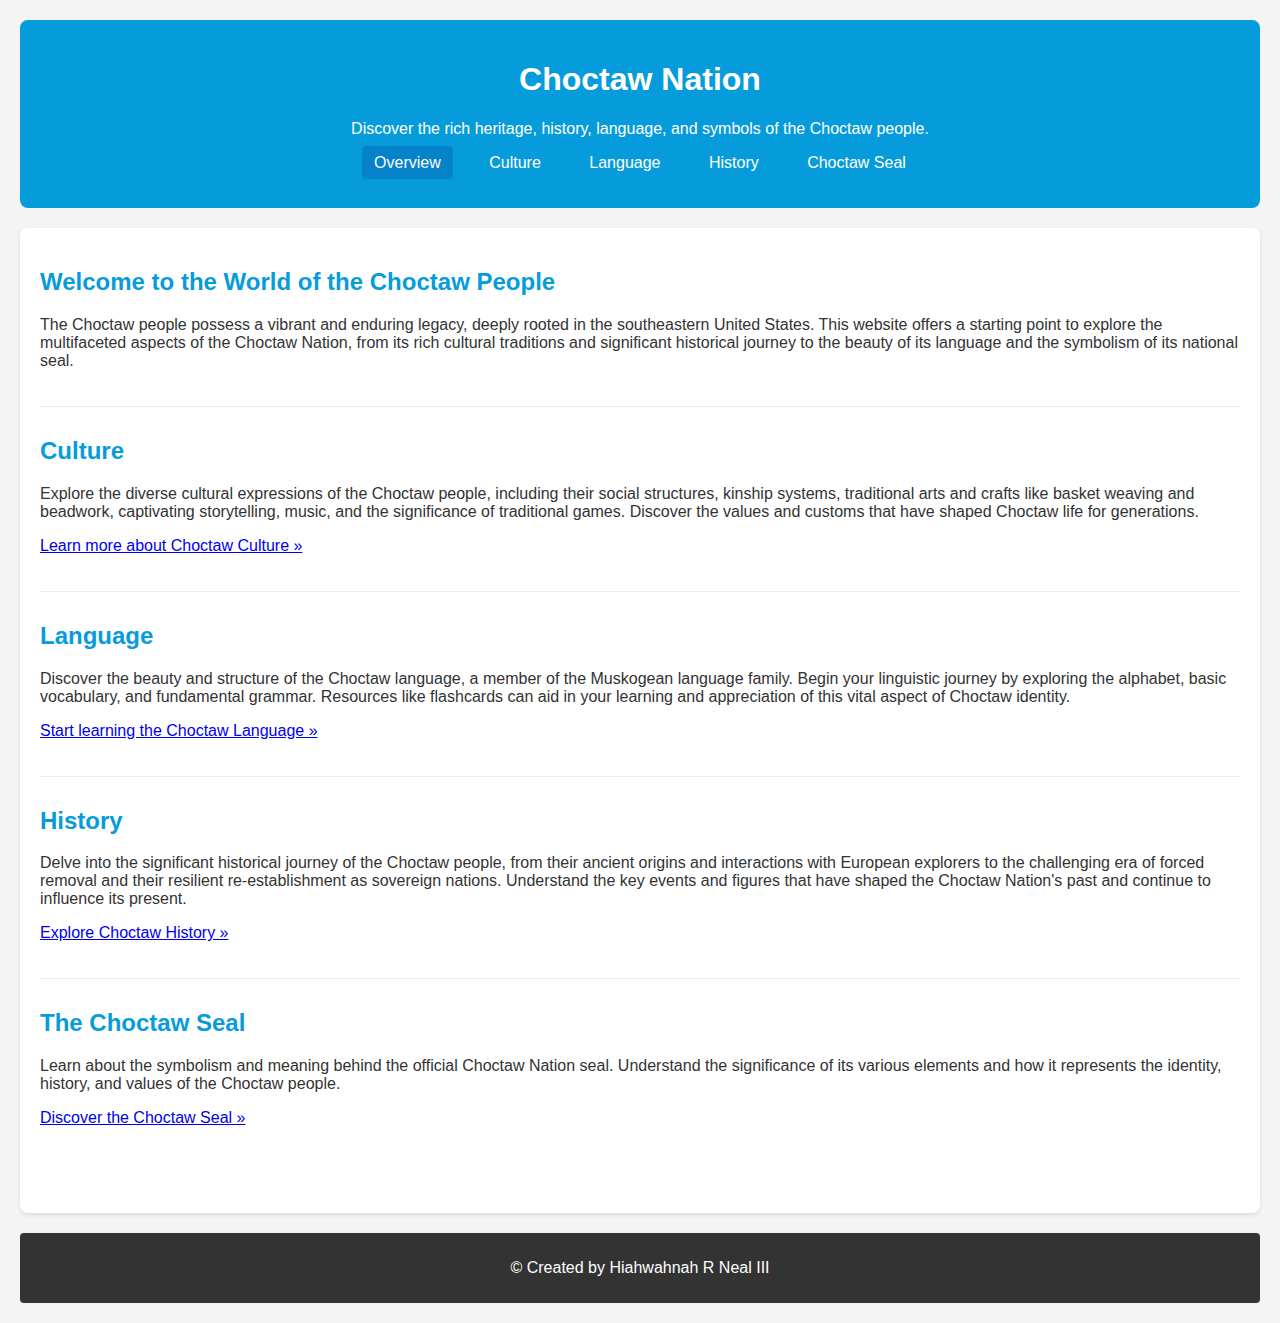
<file: index.html>
<!DOCTYPE html>
<html lang="en">
<head>
    <meta charset="UTF-8">
    <meta name="viewport" content="width=device-width, initial-scale=1.0">
    <title>Choctaw Nation</title>
    <link rel="stylesheet" href="/css/style.css">
</head>
<body>
    <header>
        <h1>Choctaw Nation</h1>
        <p>Discover the rich heritage, history, language, and symbols of the Choctaw people.</p>
        <nav>
            <ul>
                <li><a href="index.html" class="active">Overview</a></li>
                <li><a href="culture.html">Culture</a></li>
                <li><a href="flashcards.html">Language</a></li>
                <li><a href="history.html">History</a></li>
                <li><a href="seal.html">Choctaw Seal</a></li>
            </ul>
        </nav>
    </header>

    <main>
        <section id="welcome">
            <h2>Welcome to the World of the Choctaw People</h2>
            <p>The Choctaw people possess a vibrant and enduring legacy, deeply rooted in the southeastern United States. This website offers a starting point to explore the multifaceted aspects of the Choctaw Nation, from its rich cultural traditions and significant historical journey to the beauty of its language and the symbolism of its national seal.</p>
        </section>

        <section id="culture-overview">
            <h2>Culture</h2>
            <p>Explore the diverse cultural expressions of the Choctaw people, including their social structures, kinship systems, traditional arts and crafts like basket weaving and beadwork, captivating storytelling, music, and the significance of traditional games. Discover the values and customs that have shaped Choctaw life for generations.</p>
            <p><a href="culture.html">Learn more about Choctaw Culture &raquo;</a></p>
        </section>

        <section id="language-overview">
            <h2>Language</h2>
            <p>Discover the beauty and structure of the Choctaw language, a member of the Muskogean language family. Begin your linguistic journey by exploring the alphabet, basic vocabulary, and fundamental grammar. Resources like flashcards can aid in your learning and appreciation of this vital aspect of Choctaw identity.</p>
            <p><a href="flashcards.html">Start learning the Choctaw Language &raquo;</a></p>
        </section>

        <section id="history-overview">
            <h2>History</h2>
            <p>Delve into the significant historical journey of the Choctaw people, from their ancient origins and interactions with European explorers to the challenging era of forced removal and their resilient re-establishment as sovereign nations. Understand the key events and figures that have shaped the Choctaw Nation's past and continue to influence its present.</p>
            <p><a href="history.html">Explore Choctaw History &raquo;</a></p>
        </section>

        <section id="seal-overview">
            <h2>The Choctaw Seal</h2>
            <p>Learn about the symbolism and meaning behind the official Choctaw Nation seal. Understand the significance of its various elements and how it represents the identity, history, and values of the Choctaw people.</p>
            <p><a href="seal.html">Discover the Choctaw Seal &raquo;</a></p>
        </section>
    </main>

    <footer>
        <p>&copy; Created by Hiahwahnah R Neal III</p>
    </footer>

</body>
</html>
</file>
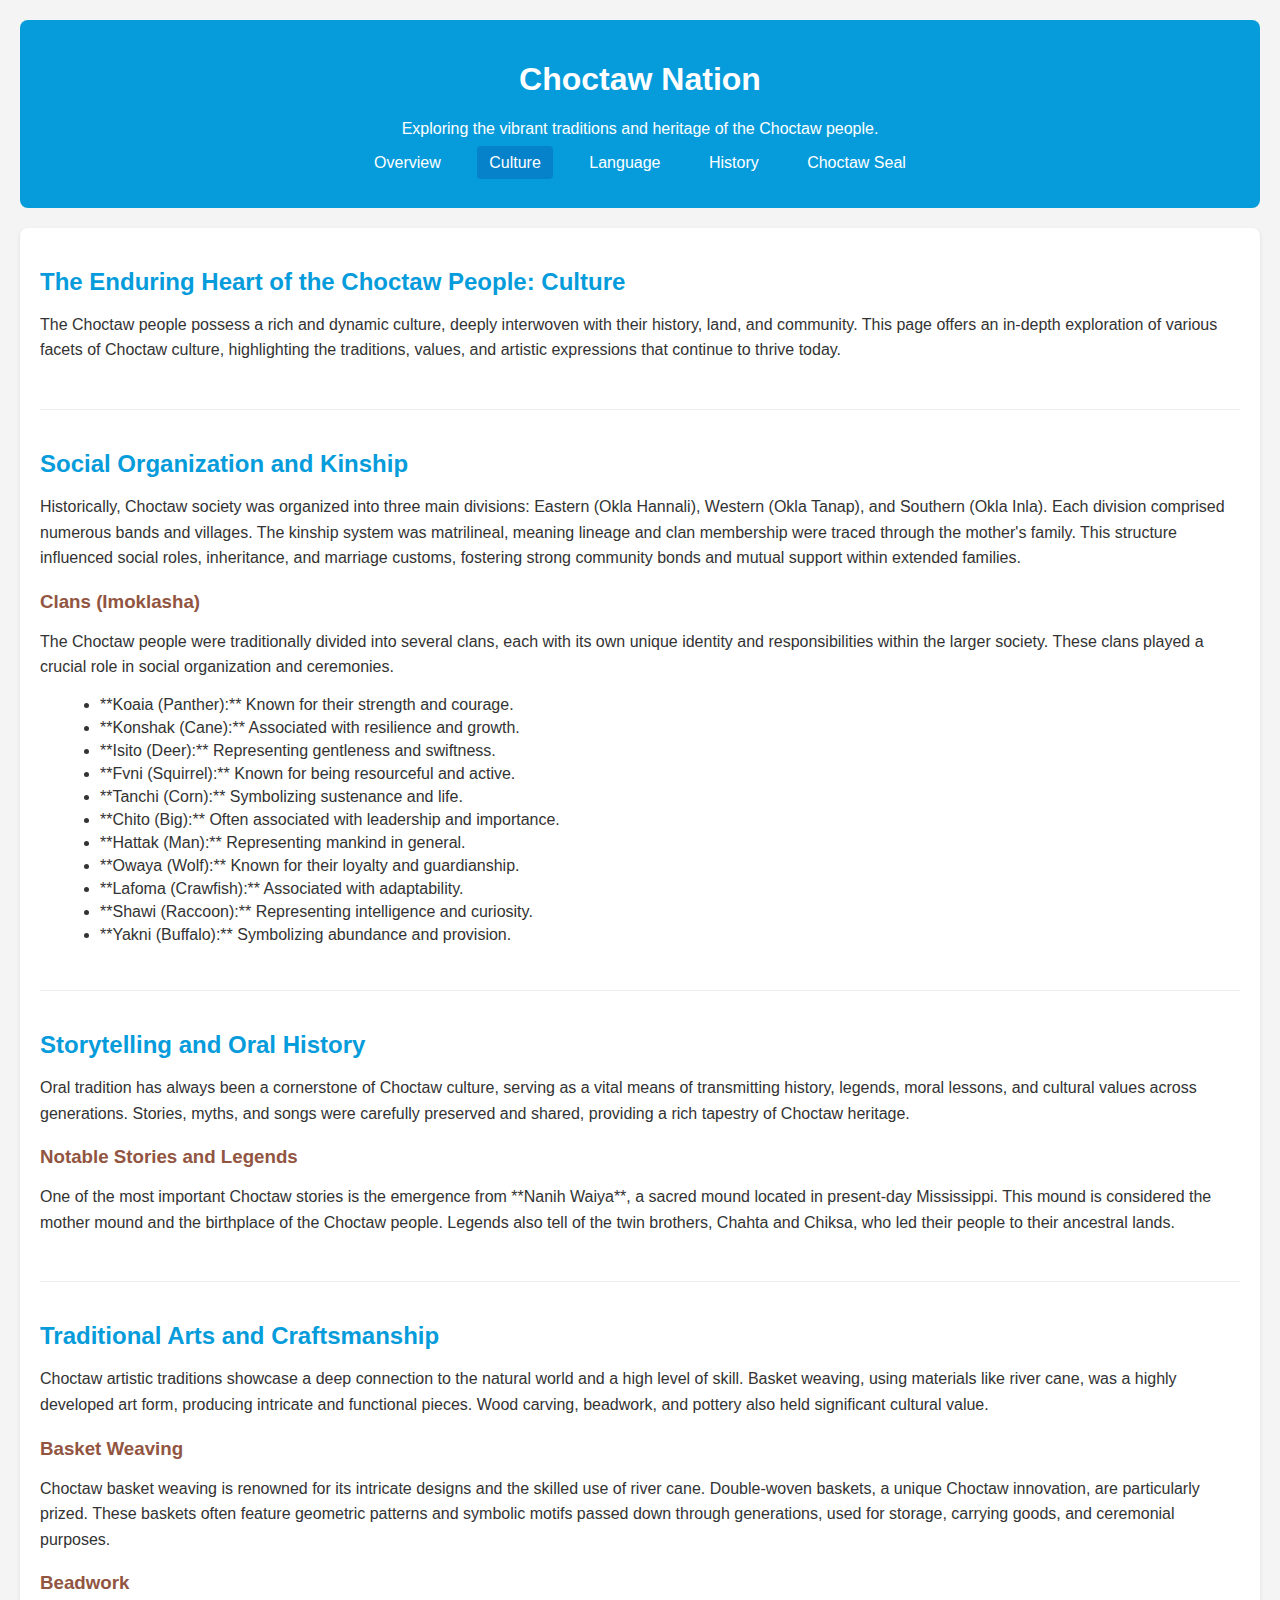
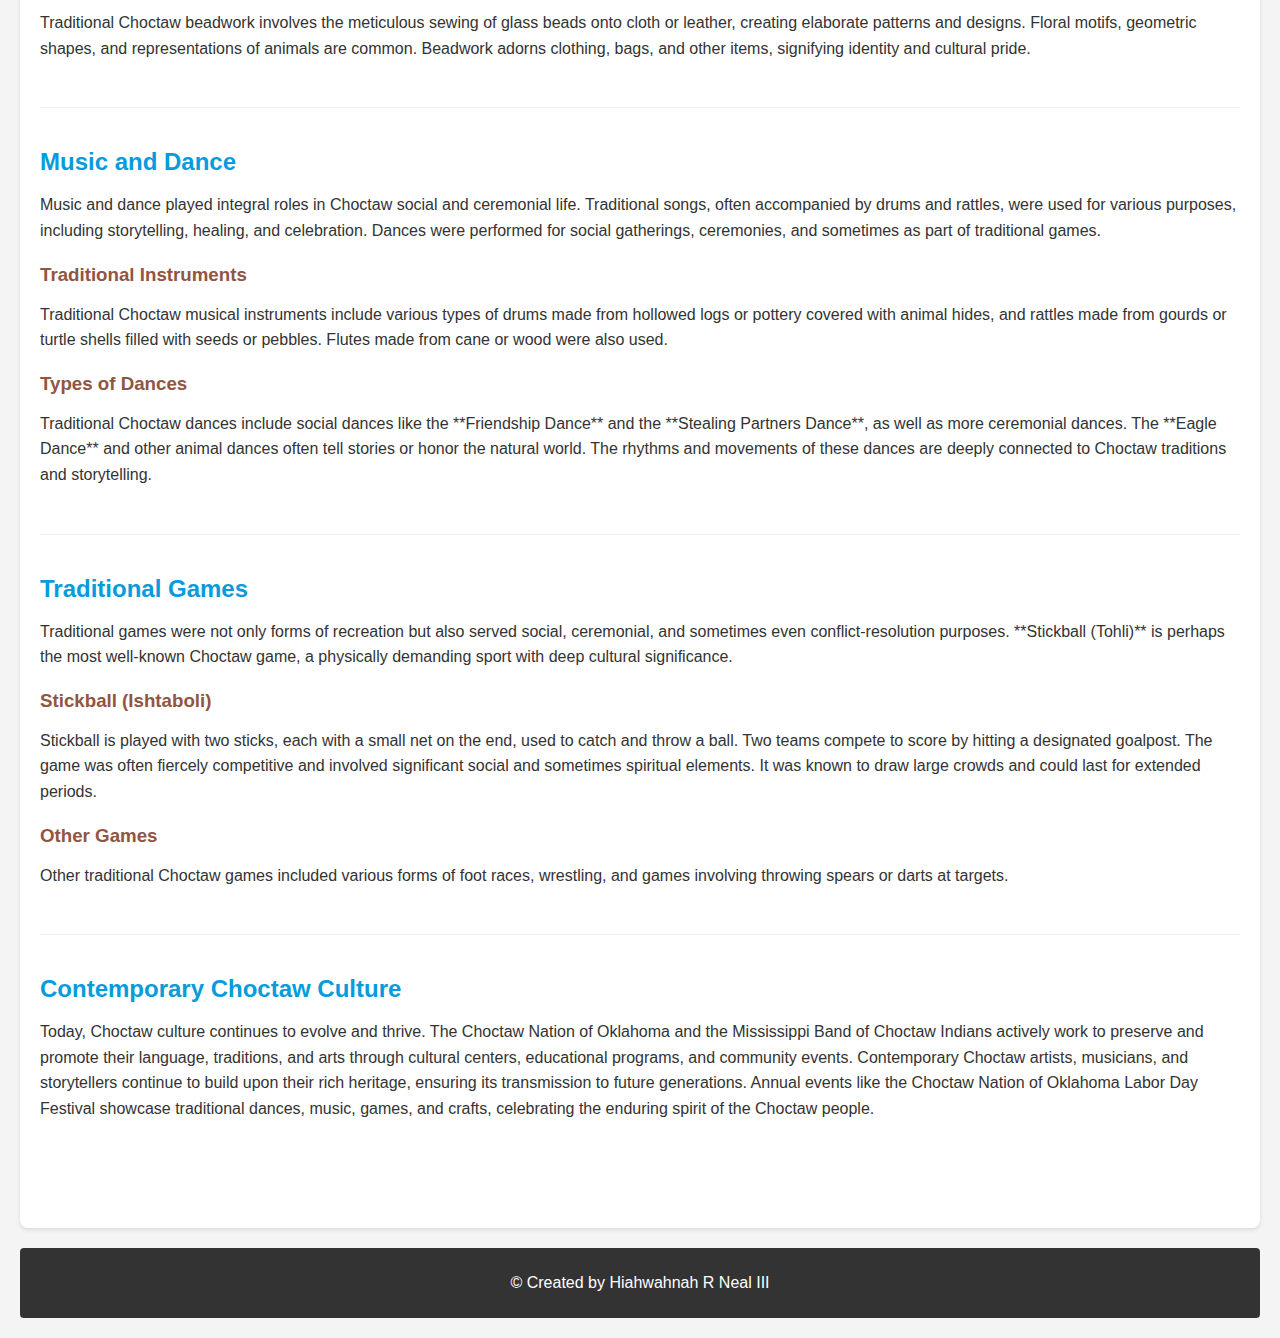
<file: culture.html>
<!DOCTYPE html>
<html lang="en">
<head>
    <meta charset="UTF-8">
    <meta name="viewport" content="width=device-width, initial-scale=1.0">
    <title>Choctaw Culture</title>
    <link rel="stylesheet" href="/css/style.css">
    <link rel="stylesheet" href="/css/culture.css">
</head>
<body>
    <header>
        <h1>Choctaw Nation</h1>
        <p>Exploring the vibrant traditions and heritage of the Choctaw people.</p>
        <nav>
            <ul>
                <li><a href="index.html">Overview</a></li>
                <li><a href="culture.html" class="active">Culture</a></li>
                <li><a href="flashcards.html">Language</a></li>
                <li><a href="history.html">History</a></li>
                <li><a href="seal.html">Choctaw Seal</a></li>
            </ul>
        </nav>
    </header>

    <main>
        <section id="introduction">
            <h2>The Enduring Heart of the Choctaw People: Culture</h2>
            <p>The Choctaw people possess a rich and dynamic culture, deeply interwoven with their history, land, and community. This page offers an in-depth exploration of various facets of Choctaw culture, highlighting the traditions, values, and artistic expressions that continue to thrive today.</p>
        </section>

        <section id="social-structure">
            <h2>Social Organization and Kinship</h2>
            <p>Historically, Choctaw society was organized into three main divisions: Eastern (Okla Hannali), Western (Okla Tanap), and Southern (Okla Inla). Each division comprised numerous bands and villages. The kinship system was matrilineal, meaning lineage and clan membership were traced through the mother's family. This structure influenced social roles, inheritance, and marriage customs, fostering strong community bonds and mutual support within extended families.</p>
            <h3>Clans (Imoklasha)</h3>
            <p>The Choctaw people were traditionally divided into several clans, each with its own unique identity and responsibilities within the larger society. These clans played a crucial role in social organization and ceremonies.</p>
            <ul>
                <li>**Koaia (Panther):** Known for their strength and courage.</li>
                <li>**Konshak (Cane):** Associated with resilience and growth.</li>
                <li>**Isito (Deer):** Representing gentleness and swiftness.</li>
                <li>**Fvni (Squirrel):** Known for being resourceful and active.</li>
                <li>**Tanchi (Corn):** Symbolizing sustenance and life.</li>
                <li>**Chito (Big):** Often associated with leadership and importance.</li>
                <li>**Hattak (Man):** Representing mankind in general.</li>
                <li>**Owaya (Wolf):** Known for their loyalty and guardianship.</li>
                <li>**Lafoma (Crawfish):** Associated with adaptability.</li>
                <li>**Shawi (Raccoon):** Representing intelligence and curiosity.</li>
                <li>**Yakni (Buffalo):** Symbolizing abundance and provision.</li>
            </ul>
        </section>

        <section id="oral-tradition">
            <h2>Storytelling and Oral History</h2>
            <p>Oral tradition has always been a cornerstone of Choctaw culture, serving as a vital means of transmitting history, legends, moral lessons, and cultural values across generations. Stories, myths, and songs were carefully preserved and shared, providing a rich tapestry of Choctaw heritage.</p>
            <h3>Notable Stories and Legends</h3>
            <p>One of the most important Choctaw stories is the emergence from **Nanih Waiya**, a sacred mound located in present-day Mississippi. This mound is considered the mother mound and the birthplace of the Choctaw people. Legends also tell of the twin brothers, Chahta and Chiksa, who led their people to their ancestral lands.</p>
        </section>

        <section id="arts-and-crafts">
            <h2>Traditional Arts and Craftsmanship</h2>
            <p>Choctaw artistic traditions showcase a deep connection to the natural world and a high level of skill. Basket weaving, using materials like river cane, was a highly developed art form, producing intricate and functional pieces. Wood carving, beadwork, and pottery also held significant cultural value.</p>
            <h3>Basket Weaving</h3>
            <p>Choctaw basket weaving is renowned for its intricate designs and the skilled use of river cane. Double-woven baskets, a unique Choctaw innovation, are particularly prized. These baskets often feature geometric patterns and symbolic motifs passed down through generations, used for storage, carrying goods, and ceremonial purposes.</p>
            <h3>Beadwork</h3>
            <p>Traditional Choctaw beadwork involves the meticulous sewing of glass beads onto cloth or leather, creating elaborate patterns and designs. Floral motifs, geometric shapes, and representations of animals are common. Beadwork adorns clothing, bags, and other items, signifying identity and cultural pride.</p>
        </section>

        <section id="music-and-dance">
            <h2>Music and Dance</h2>
            <p>Music and dance played integral roles in Choctaw social and ceremonial life. Traditional songs, often accompanied by drums and rattles, were used for various purposes, including storytelling, healing, and celebration. Dances were performed for social gatherings, ceremonies, and sometimes as part of traditional games.</p>
            <h3>Traditional Instruments</h3>
            <p>Traditional Choctaw musical instruments include various types of drums made from hollowed logs or pottery covered with animal hides, and rattles made from gourds or turtle shells filled with seeds or pebbles. Flutes made from cane or wood were also used.</p>
            <h3>Types of Dances</h3>
            <p>Traditional Choctaw dances include social dances like the **Friendship Dance** and the **Stealing Partners Dance**, as well as more ceremonial dances. The **Eagle Dance** and other animal dances often tell stories or honor the natural world. The rhythms and movements of these dances are deeply connected to Choctaw traditions and storytelling.</p>
        </section>

        <section id="games-and-recreation">
            <h2>Traditional Games</h2>
            <p>Traditional games were not only forms of recreation but also served social, ceremonial, and sometimes even conflict-resolution purposes. **Stickball (Tohli)** is perhaps the most well-known Choctaw game, a physically demanding sport with deep cultural significance.</p>
            <h3>Stickball (Ishtaboli)</h3>
            <p>Stickball is played with two sticks, each with a small net on the end, used to catch and throw a ball. Two teams compete to score by hitting a designated goalpost. The game was often fiercely competitive and involved significant social and sometimes spiritual elements. It was known to draw large crowds and could last for extended periods.</p>
            <h3>Other Games</h3>
            <p>Other traditional Choctaw games included various forms of foot races, wrestling, and games involving throwing spears or darts at targets.</p>
        </section>

        <section id="contemporary-culture">
            <h2>Contemporary Choctaw Culture</h2>
            <p>Today, Choctaw culture continues to evolve and thrive. The Choctaw Nation of Oklahoma and the Mississippi Band of Choctaw Indians actively work to preserve and promote their language, traditions, and arts through cultural centers, educational programs, and community events. Contemporary Choctaw artists, musicians, and storytellers continue to build upon their rich heritage, ensuring its transmission to future generations. Annual events like the Choctaw Nation of Oklahoma Labor Day Festival showcase traditional dances, music, games, and crafts, celebrating the enduring spirit of the Choctaw people.</p>
        </section>
    </main>

    <footer>
        <p>&copy; Created by Hiahwahnah R Neal III</p>
    </footer>

</body>
</html>
</file>
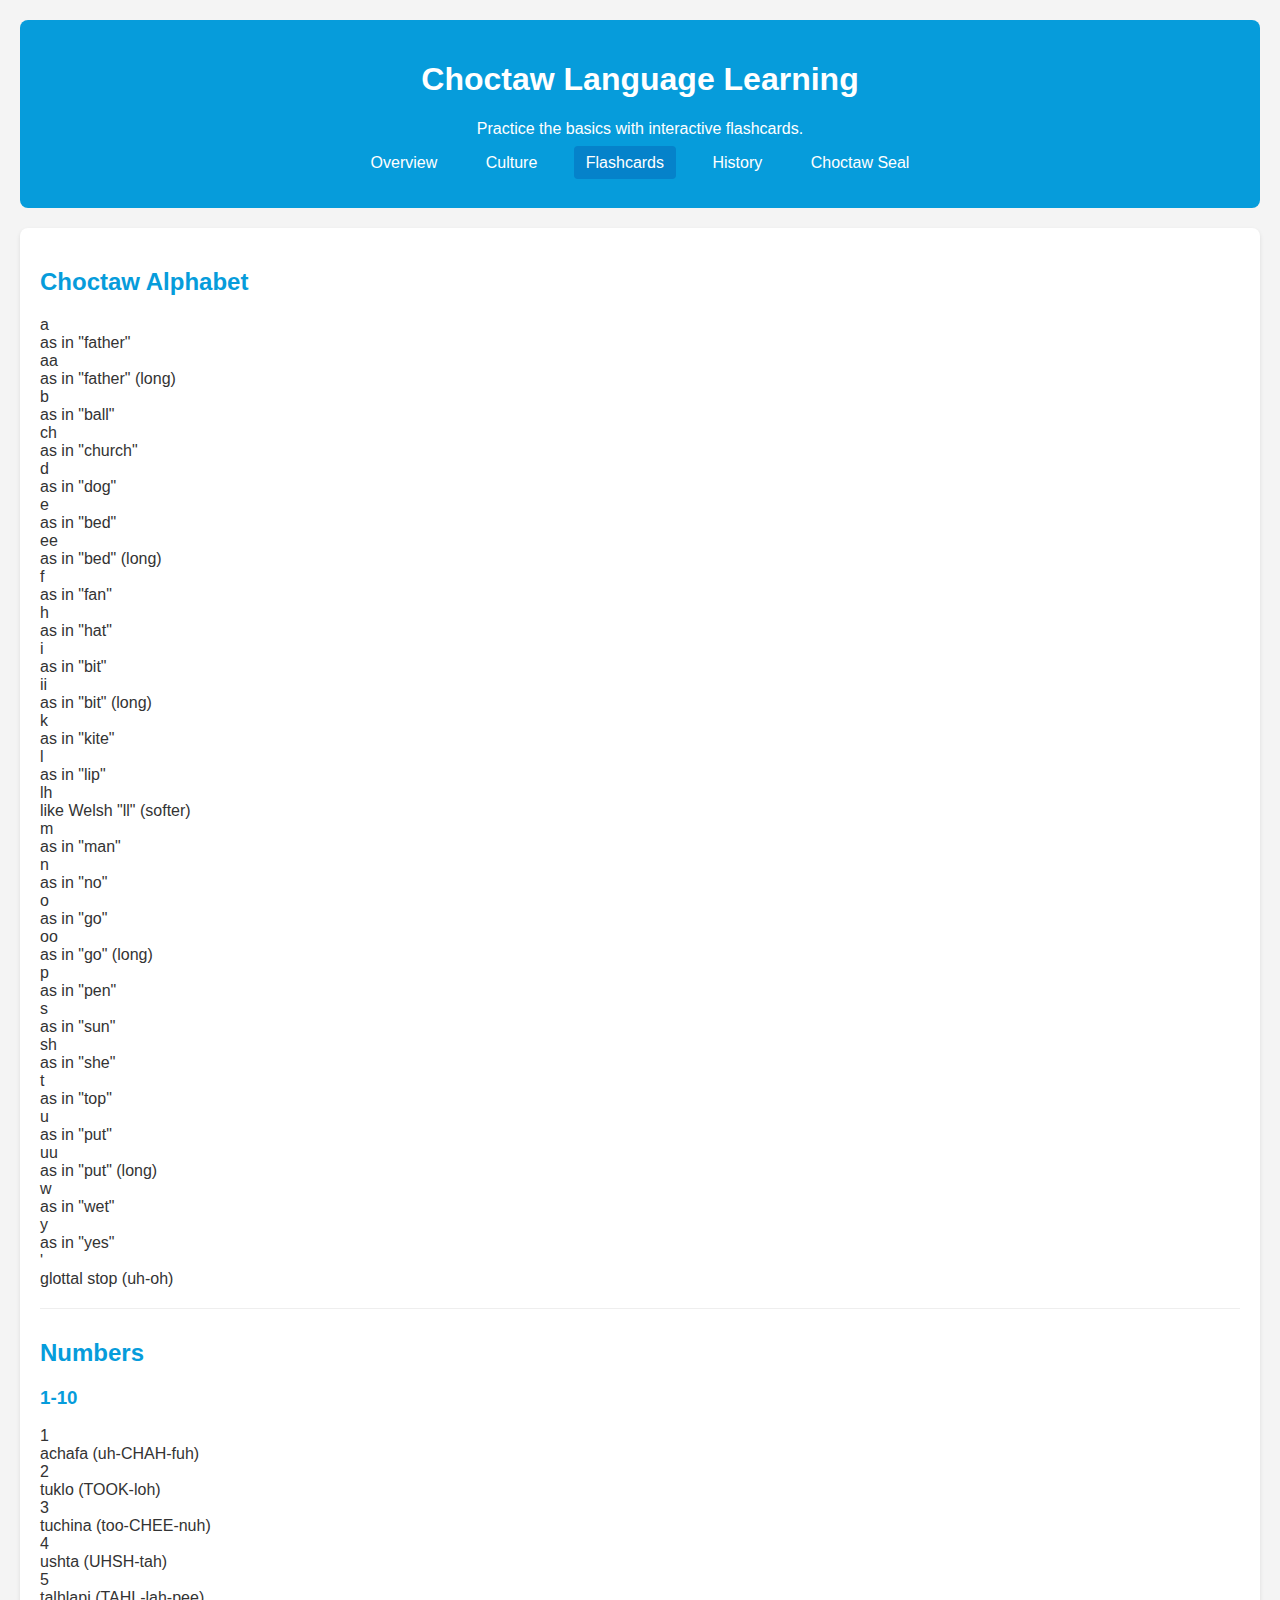
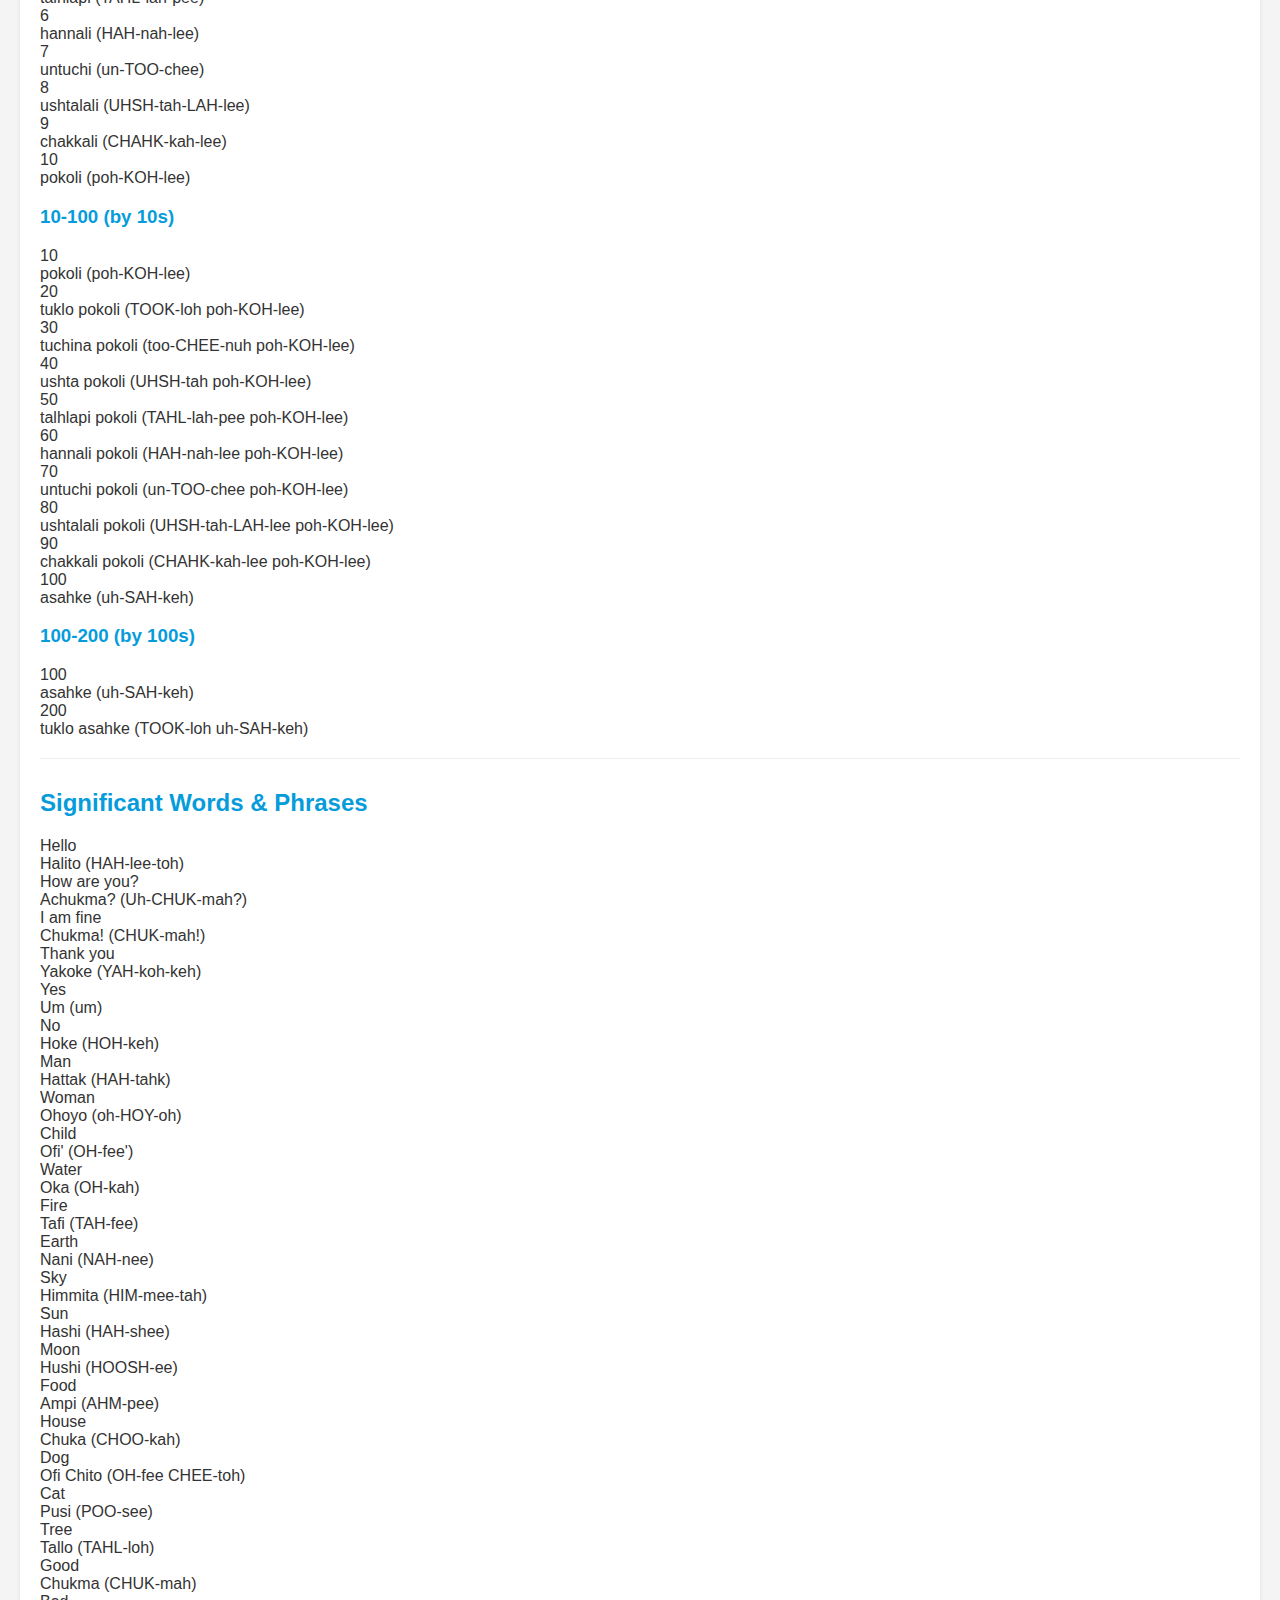
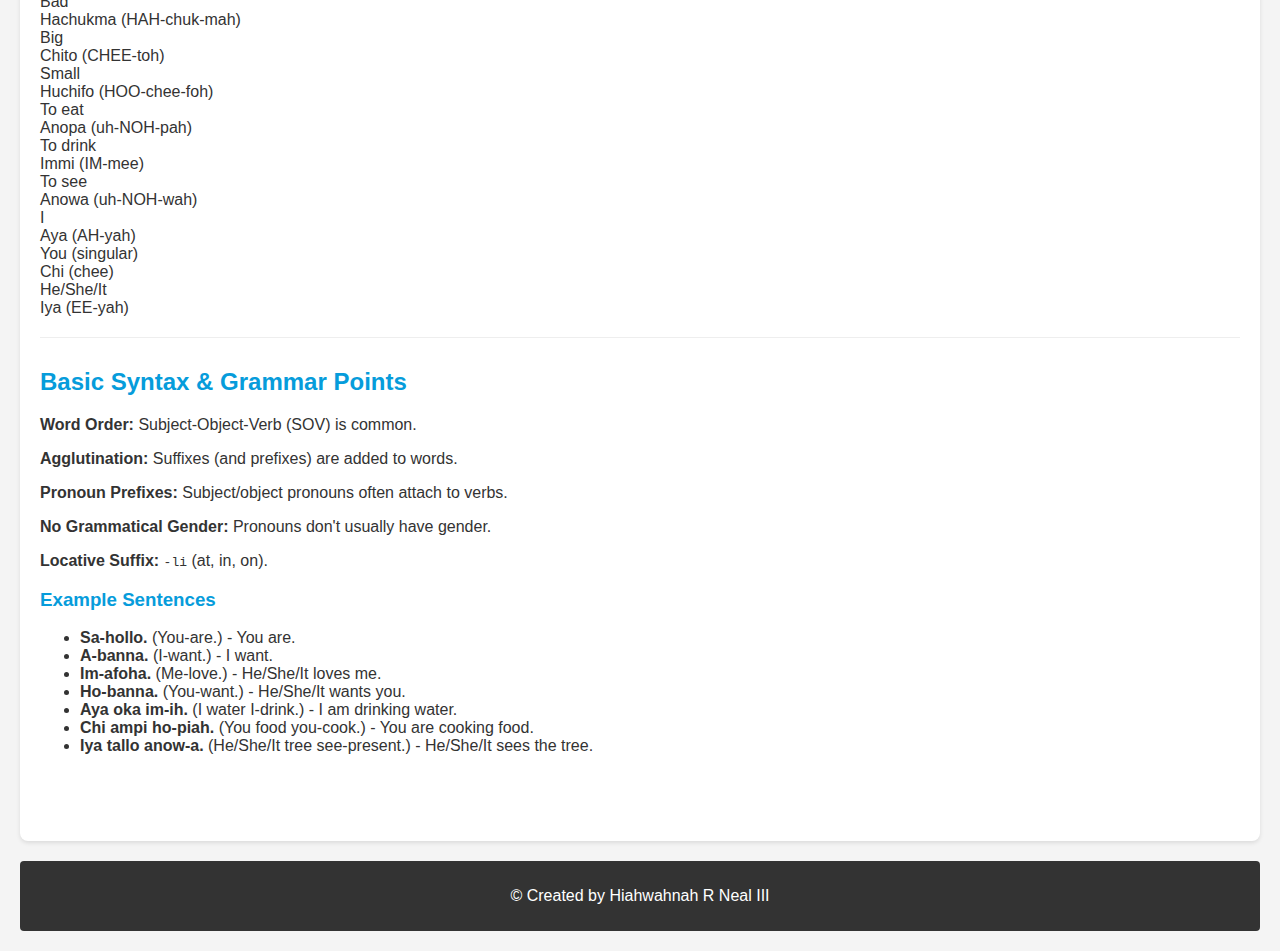
<file: flashcards.html>
<!DOCTYPE html>
<html lang="en">
<head>
    <meta charset="UTF-8">
    <meta name="viewport" content="width=device-width, initial-scale=1.0">
    <title>Choctaw Language Flashcards</title>
    <link rel="stylesheet" href="/css/style.css">
</head>
<body id="flashcards-page">
    <header>
        <h1>Choctaw Language Learning</h1>
        <p>Practice the basics with interactive flashcards.</p>
        <nav>
            <ul>
                <li><a href="index.html">Overview</a></li>
                <li><a href="culture.html">Culture</a></li>
                <li><a href="flashcards.html" class="active">Flashcards</a></li>
                <li><a href="history.html">History</a></li>
                <li><a href="seal.html">Choctaw Seal</a></li>
            </ul>
        </nav>
    </header>

    <main>
        <section id="alphabet">
            <h2>Choctaw Alphabet</h2>
            <div class="flashcard-grid">
                </div>
        </section>

        <section id="numbers">
            <h2>Numbers</h2>
            <h3>1-10</h3>
            <div class="flashcard-grid">
                </div>
            <h3>10-100 (by 10s)</h3>
            <div class="flashcard-grid">
                </div>
            <h3>100-200 (by 100s)</h3>
            <div class="flashcard-grid">
                </div>
        </section>

        <section id="words">
            <h2>Significant Words & Phrases</h2>
            <div class="flashcard-grid">
                </div>
        </section>

        <section id="grammar">
            <h2>Basic Syntax & Grammar Points</h2>
            <p><strong>Word Order:</strong> Subject-Object-Verb (SOV) is common.</p>
            <p><strong>Agglutination:</strong> Suffixes (and prefixes) are added to words.</p>
            <p><strong>Pronoun Prefixes:</strong> Subject/object pronouns often attach to verbs.</p>
            <p><strong>No Grammatical Gender:</strong> Pronouns don't usually have gender.</p>
            <p><strong>Locative Suffix:</strong> <code>-li</code> (at, in, on).</p>
            <h3>Example Sentences</h3>
            <ul>
                <li><strong>Sa-hollo.</strong> (You-are.) - You are.</li>
                <li><strong>A-banna.</strong> (I-want.) - I want.</li>
                <li><strong>Im-afoha.</strong> (Me-love.) - He/She/It loves me.</li>
                <li><strong>Ho-banna.</strong> (You-want.) - He/She/It wants you.</li>
                <li><strong>Aya oka im-ih.</strong> (I water I-drink.) - I am drinking water.</li>
                <li><strong>Chi ampi ho-piah.</strong> (You food you-cook.) - You are cooking food.</li>
                <li><strong>Iya tallo anow-a.</strong> (He/She/It tree see-present.) - He/She/It sees the tree.</li>
            </ul>
        </section>
    </main>

    <footer>
        <p>&copy; Created by Hiahwahnah R Neal III</p>
    </footer>

    <script src="javascript/script.js"></script>
</body>
</html>
</file>
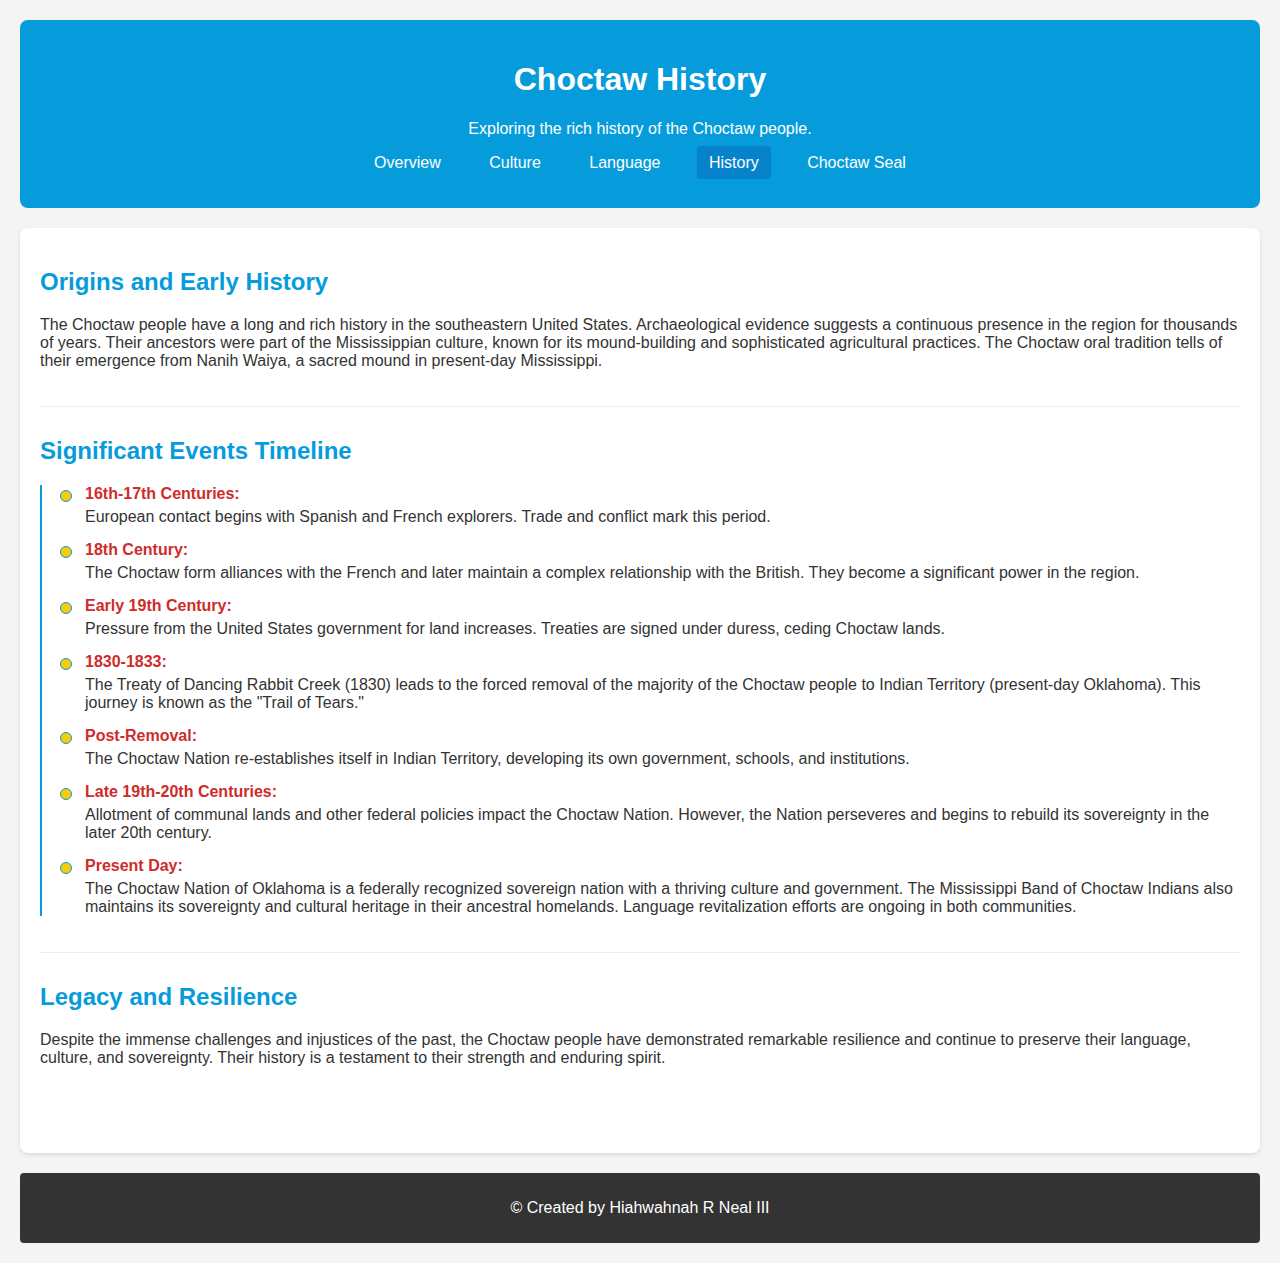
<file: history.html>
<!DOCTYPE html>
<html lang="en">
<head>
    <meta charset="UTF-8">
    <meta name="viewport" content="width=device-width, initial-scale=1.0">
    <title>Choctaw History</title>
    <link rel="stylesheet" href="/css/style.css">
    <link rel="stylesheet" href="/css/history.css">
</head>
<body>
    <header>
        <h1>Choctaw History</h1>
        <p>Exploring the rich history of the Choctaw people.</p>
        <nav>
            <ul>
                <li><a href="index.html">Overview</a></li>
                <li><a href="culture.html">Culture</a></li>
                <li><a href="flashcards.html">Language</a></li>
                <li><a href="history.html" class="active">History</a></li>
                <li><a href="seal.html">Choctaw Seal</a></li>
            </ul>
        </nav>
    </header>

    <main>
        <section id="choctaw-origins">
            <h2>Origins and Early History</h2>
            <p>The Choctaw people have a long and rich history in the southeastern United States. Archaeological evidence suggests a continuous presence in the region for thousands of years. Their ancestors were part of the Mississippian culture, known for its mound-building and sophisticated agricultural practices. The Choctaw oral tradition tells of their emergence from Nanih Waiya, a sacred mound in present-day Mississippi.</p>
        </section>

        <section id="significant-events">
            <h2>Significant Events Timeline</h2>
            <ul class="timeline">
                <li>
                    <strong>16th-17th Centuries:</strong> European contact begins with Spanish and French explorers. Trade and conflict mark this period.
                </li>
                <li>
                    <strong>18th Century:</strong> The Choctaw form alliances with the French and later maintain a complex relationship with the British. They become a significant power in the region.
                </li>
                <li>
                    <strong>Early 19th Century:</strong> Pressure from the United States government for land increases. Treaties are signed under duress, ceding Choctaw lands.
                </li>
                <li>
                    <strong>1830-1833:</strong> The Treaty of Dancing Rabbit Creek (1830) leads to the forced removal of the majority of the Choctaw people to Indian Territory (present-day Oklahoma). This journey is known as the "Trail of Tears."
                </li>
                <li>
                    <strong>Post-Removal:</strong> The Choctaw Nation re-establishes itself in Indian Territory, developing its own government, schools, and institutions.
                </li>
                <li>
                    <strong>Late 19th-20th Centuries:</strong> Allotment of communal lands and other federal policies impact the Choctaw Nation. However, the Nation perseveres and begins to rebuild its sovereignty in the later 20th century.
                </li>
                <li>
                    <strong>Present Day:</strong> The Choctaw Nation of Oklahoma is a federally recognized sovereign nation with a thriving culture and government. The Mississippi Band of Choctaw Indians also maintains its sovereignty and cultural heritage in their ancestral homelands. Language revitalization efforts are ongoing in both communities.
                </li>
            </ul>
        </section>

        <section id="legacy">
            <h2>Legacy and Resilience</h2>
            <p>Despite the immense challenges and injustices of the past, the Choctaw people have demonstrated remarkable resilience and continue to preserve their language, culture, and sovereignty. Their history is a testament to their strength and enduring spirit.</p>
        </section>
    </main>

    <footer>
        <p>&copy; Created by Hiahwahnah R Neal III</p>
    </footer>
</body>
</html>
</file>
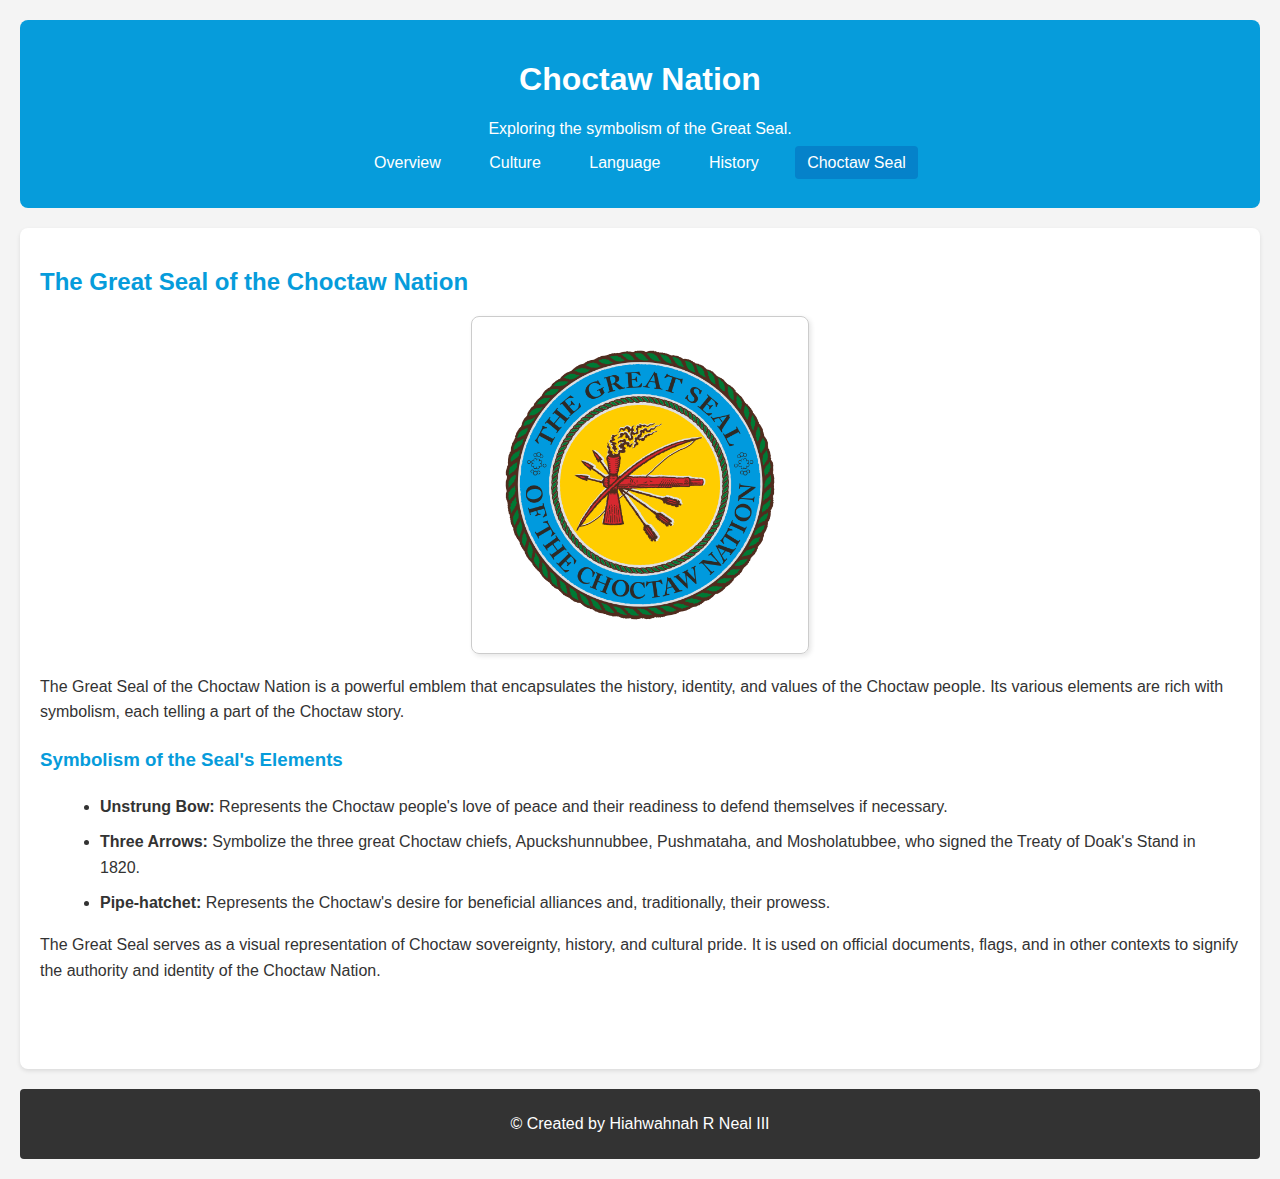
<file: seal.html>
<!DOCTYPE html>
<html lang="en">
<head>
    <meta charset="UTF-8">
    <meta name="viewport" content="width=device-width, initial-scale=1.0">
    <title>The Great Seal of the Choctaw Nation</title>
    <link rel="stylesheet" href="/css/style.css">
    <link rel="stylesheet" href="/css/seal.css">
</head>
<body>
    <header>
        <h1>Choctaw Nation</h1>
        <p>Exploring the symbolism of the Great Seal.</p>
        <nav>
            <ul>
                <li><a href="index.html">Overview</a></li>
                <li><a href="culture.html">Culture</a></li>
                <li><a href="flashcards.html">Language</a></li>
                <li><a href="history.html">History</a></li>
                <li><a href="seal.html" class="active">Choctaw Seal</a></li>
            </ul>
        </nav>
    </header>

    <main>
        <section id="choctaw-seal">
            <h2>The Great Seal of the Choctaw Nation</h2>
            <div class="seal-image">
                <img src="/images/the-great-seal.png" alt="The Great Seal of the Choctaw Nation">
            </div>
            <div class="seal-description">
                <p>The Great Seal of the Choctaw Nation is a powerful emblem that encapsulates the history, identity, and values of the Choctaw people. Its various elements are rich with symbolism, each telling a part of the Choctaw story.</p>

                <h3>Symbolism of the Seal's Elements</h3>
                <ul>
                    <li>
                        <strong>Unstrung Bow:</strong> Represents the Choctaw people's love of peace and their readiness to defend themselves if necessary.
                    </li>
                    <li>
                        <strong>Three Arrows:</strong> Symbolize the three great Choctaw chiefs, Apuckshunnubbee, Pushmataha, and Mosholatubbee, who signed the Treaty of Doak's Stand in 1820.
                    </li>
                    <li>
                         <strong>Pipe-hatchet:</strong> Represents the Choctaw's desire for beneficial alliances and, traditionally, their prowess.
                    </li>
                </ul>

                <p>The Great Seal serves as a visual representation of Choctaw sovereignty, history, and cultural pride. It is used on official documents, flags, and in other contexts to signify the authority and identity of the Choctaw Nation.</p>
            </div>
        </section>
    </main>

    <footer>
        <p>&copy; Created by Hiahwahnah R Neal III</p>
    </footer>

</body>
</html>
</file>
<file: css/style.css>
body {
    font-family: sans-serif;
    margin: 20px;
    background-color: #f4f4f4; /* Keeping a light background */
    color: #333; /* Keeping a dark text color */
}

header {
    background-color: #069cdb; /* Main color 1 */
    color: white;
    padding: 20px;
    text-align: center;
    margin-bottom: 20px;
    border-radius: 8px;
}

header nav ul {
    list-style: none;
    padding: 0;
    margin-top: 10px;
}

header nav ul li {
    display: inline;
    margin: 0 10px;
}

header nav ul li a {
    color: white;
    text-decoration: none;
    padding: 8px 12px;
    border-radius: 4px;
}

header nav ul li a.active {
    background-color: #0582ca; /* Slightly darker shade of main color 1 */
}

header nav ul li a:hover {
    background-color: #0582ca; /* Slightly darker shade of main color 1 */
}

main {
    background-color: white; /* Keeping a white main content background */
    padding: 20px;
    border-radius: 8px;
    box-shadow: 0 2px 4px rgba(0, 0, 0, 0.1);
}

section {
    margin-bottom: 30px;
    padding-bottom: 20px;
    border-bottom: 1px solid #eee;
}

section:last-child {
    border-bottom: none;
}

h2, h3 {
    color: #069cdb; /* Main color 1 for headings */
}

footer {
    text-align: center;
    margin-top: 20px;
    padding: 10px;
    background-color: #333; /* Dark footer */
    color: white;
    border-radius: 4px;
}

.disclaimer {
    font-size: 0.8em;
    color: #777;
    margin-top: 10px;
}
</file>
<file: css/culture.css>
/* /css/culture.css */
main section {
    margin-bottom: 40px;
    padding-bottom: 30px;
    border-bottom: 1px solid #eee;
}

main section:last-child {
    border-bottom: none;
}

main h2 {
    color: #069cdb; /* Using your primary color */
    margin-bottom: 15px;
}

main h3 {
    color: #915542; /* Using one of your secondary colors */
    margin-top: 20px;
    margin-bottom: 10px;
}

main ul {
    list-style: disc;
    margin-left: 20px;
}

main li {
    margin-bottom: 5px;
}

main p {
    line-height: 1.6;
}
</file>
<file: css/history.css>
/* history.css */
body {
    font-family: sans-serif;
    margin: 20px;
    background-color: #f4f4f4;
    color: #333;
}

header {
    background-color: #069cdb;
    color: white;
    padding: 20px;
    text-align: center;
    margin-bottom: 20px;
    border-radius: 8px;
}

header nav ul {
    list-style: none;
    padding: 0;
    margin-top: 10px;
}

header nav ul li {
    display: inline;
    margin: 0 10px;
}

header nav ul li a {
    color: white;
    text-decoration: none;
    padding: 8px 12px;
    border-radius: 4px;
}

header nav ul li a.active {
    background-color: #0582ca;
}

header nav ul li a:hover {
    background-color: #0582ca;
}

main {
    background-color: white;
    padding: 20px;
    border-radius: 8px;
    box-shadow: 0 2px 4px rgba(0, 0, 0, 0.1);
}

section {
    margin-bottom: 30px;
    padding-bottom: 20px;
    border-bottom: 1px solid #eee;
}

section:last-child {
    border-bottom: none;
}

h2 {
    color: #069cdb;
}

.timeline {
    list-style: none;
    padding-left: 20px;
    position: relative;
}

.timeline::before {
    content: '';
    position: absolute;
    top: 0;
    bottom: 0;
    left: 0;
    width: 2px;
    background-color: #069cdb;
}

.timeline li {
    margin-bottom: 15px;
    padding-left: 25px;
    position: relative;
}

.timeline li strong {
    color: #ce2c2b;
    display: block;
    margin-bottom: 5px;
}

.timeline li::before {
    content: '';
    position: absolute;
    left: 0;
    top: 5px;
    width: 10px;
    height: 10px;
    background-color: #fbcb05;
    border: 1px solid #069cdb;
    border-radius: 50%;
}
</file>
<file: css/seal.css>
/* seal.css */
.seal-image {
    text-align: center;
    margin-bottom: 20px;
}

.seal-image img {
    max-width: 336px; /* Sets the maximum width to approximately 3.5 inches */
    height: auto;
    display: block;
    margin: 0 auto; /* Centers the image horizontally */
    border: 1px solid #ccc;
    border-radius: 8px;
    box-shadow: 2px 2px 5px rgba(0, 0, 0, 0.1);
}

.seal-description {
    line-height: 1.6;
}

.seal-description h3 {
    color: #069cdb; /* Using your primary color */
    margin-top: 20px;
}

.seal-description ul {
    list-style: disc;
    margin-left: 20px;
}

.seal-description li {
    margin-bottom: 10px;
}
</file>
